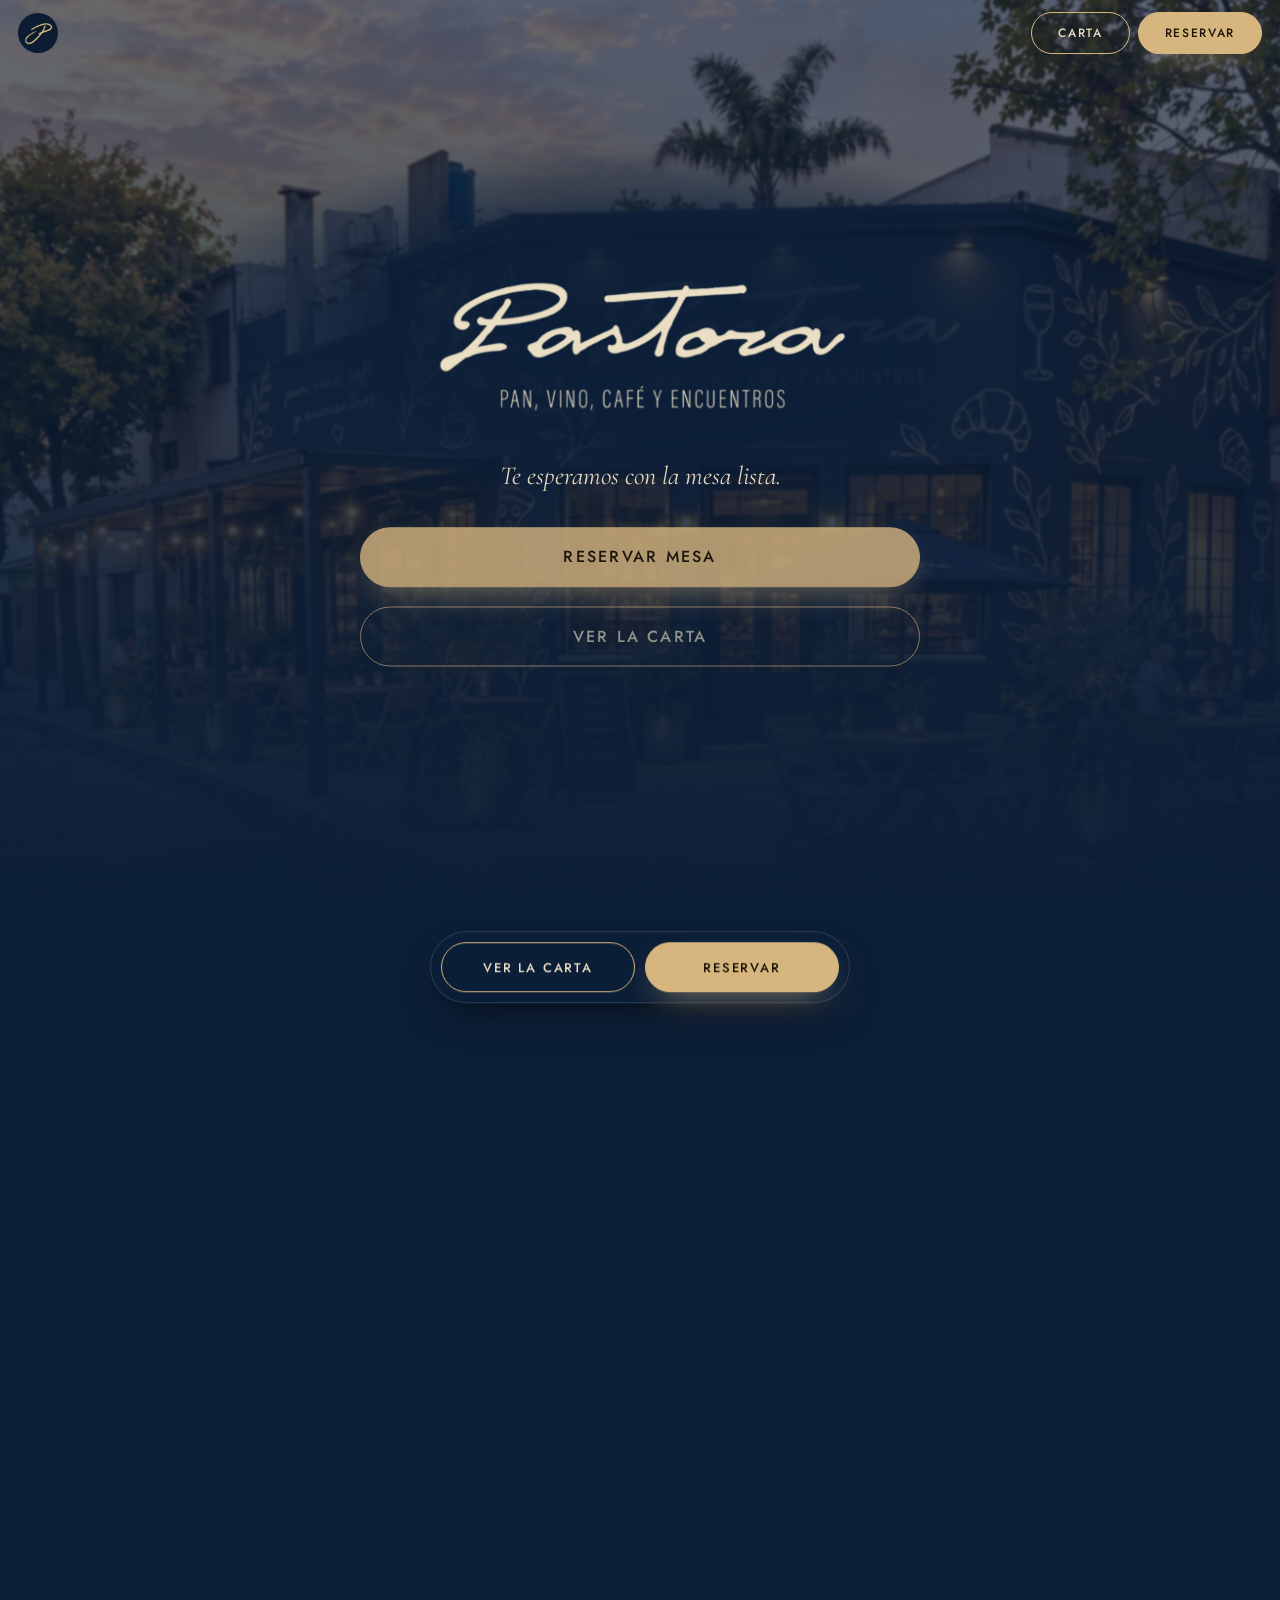
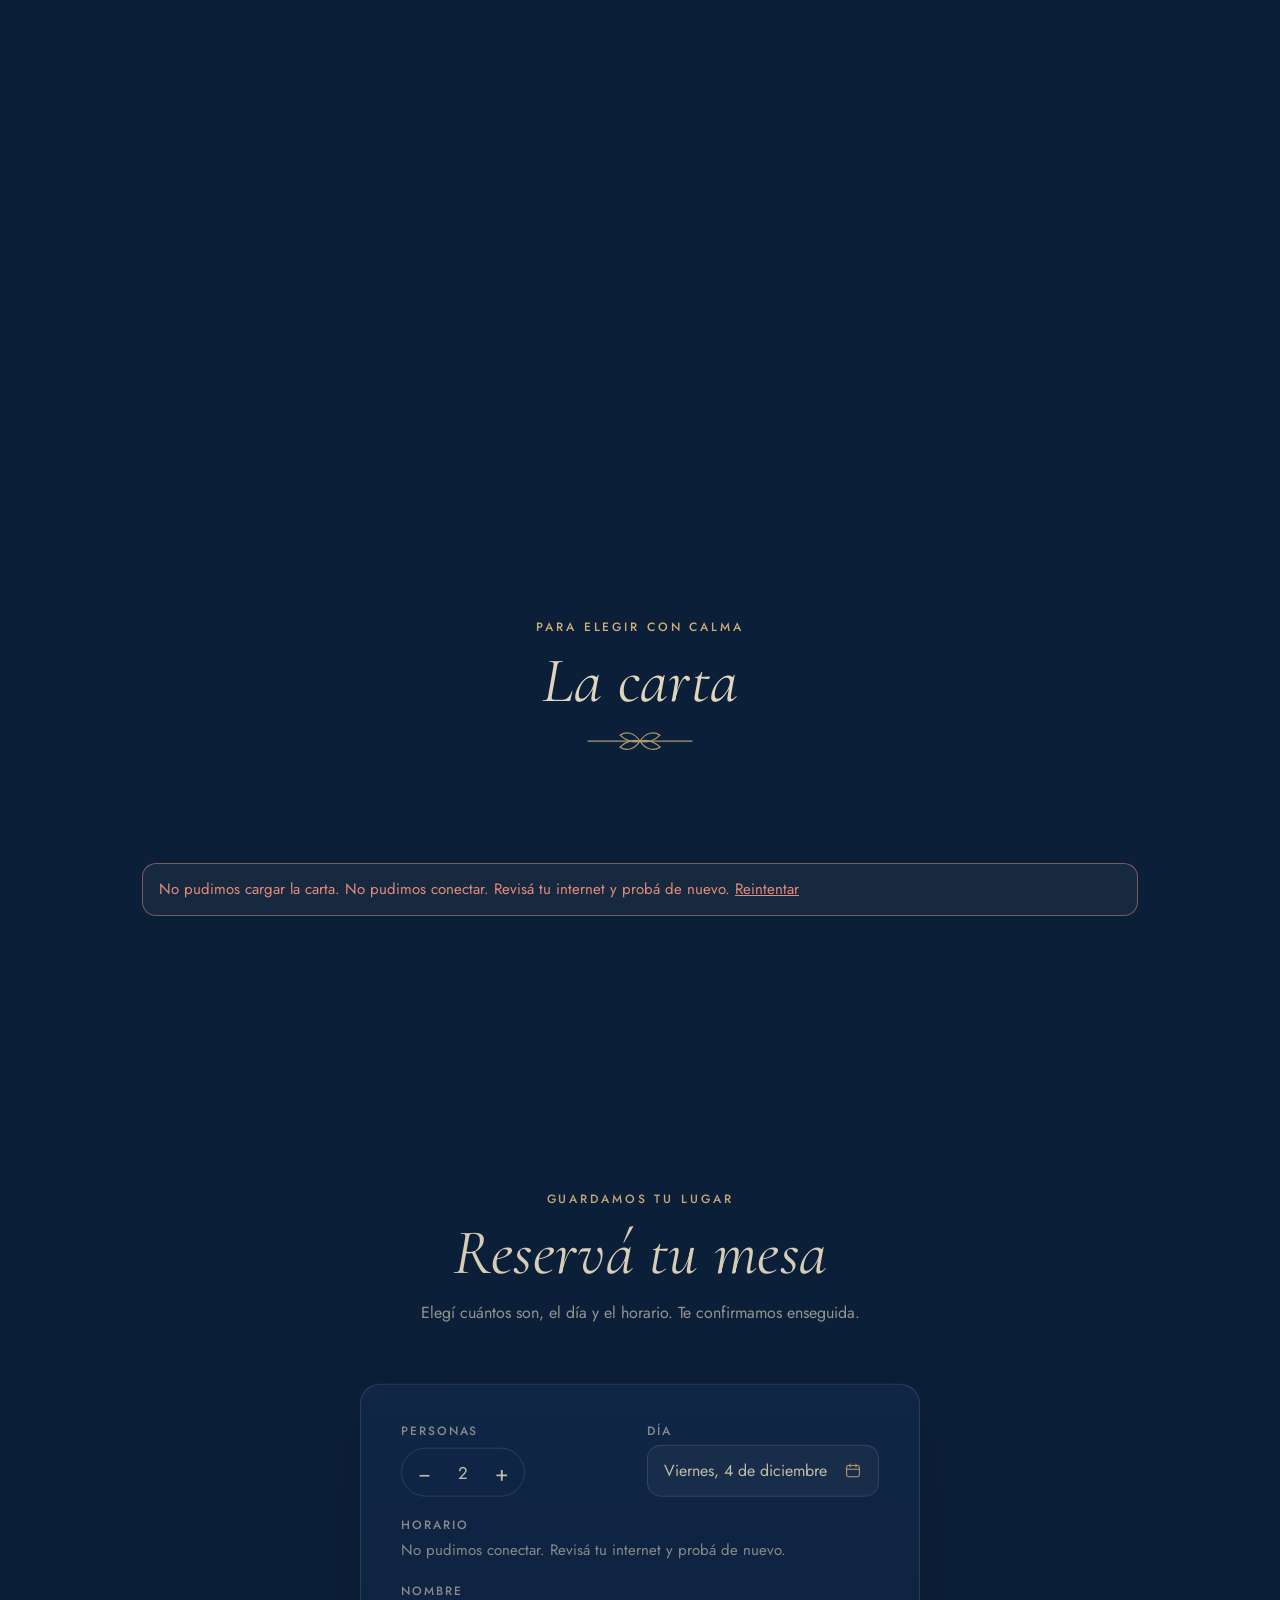
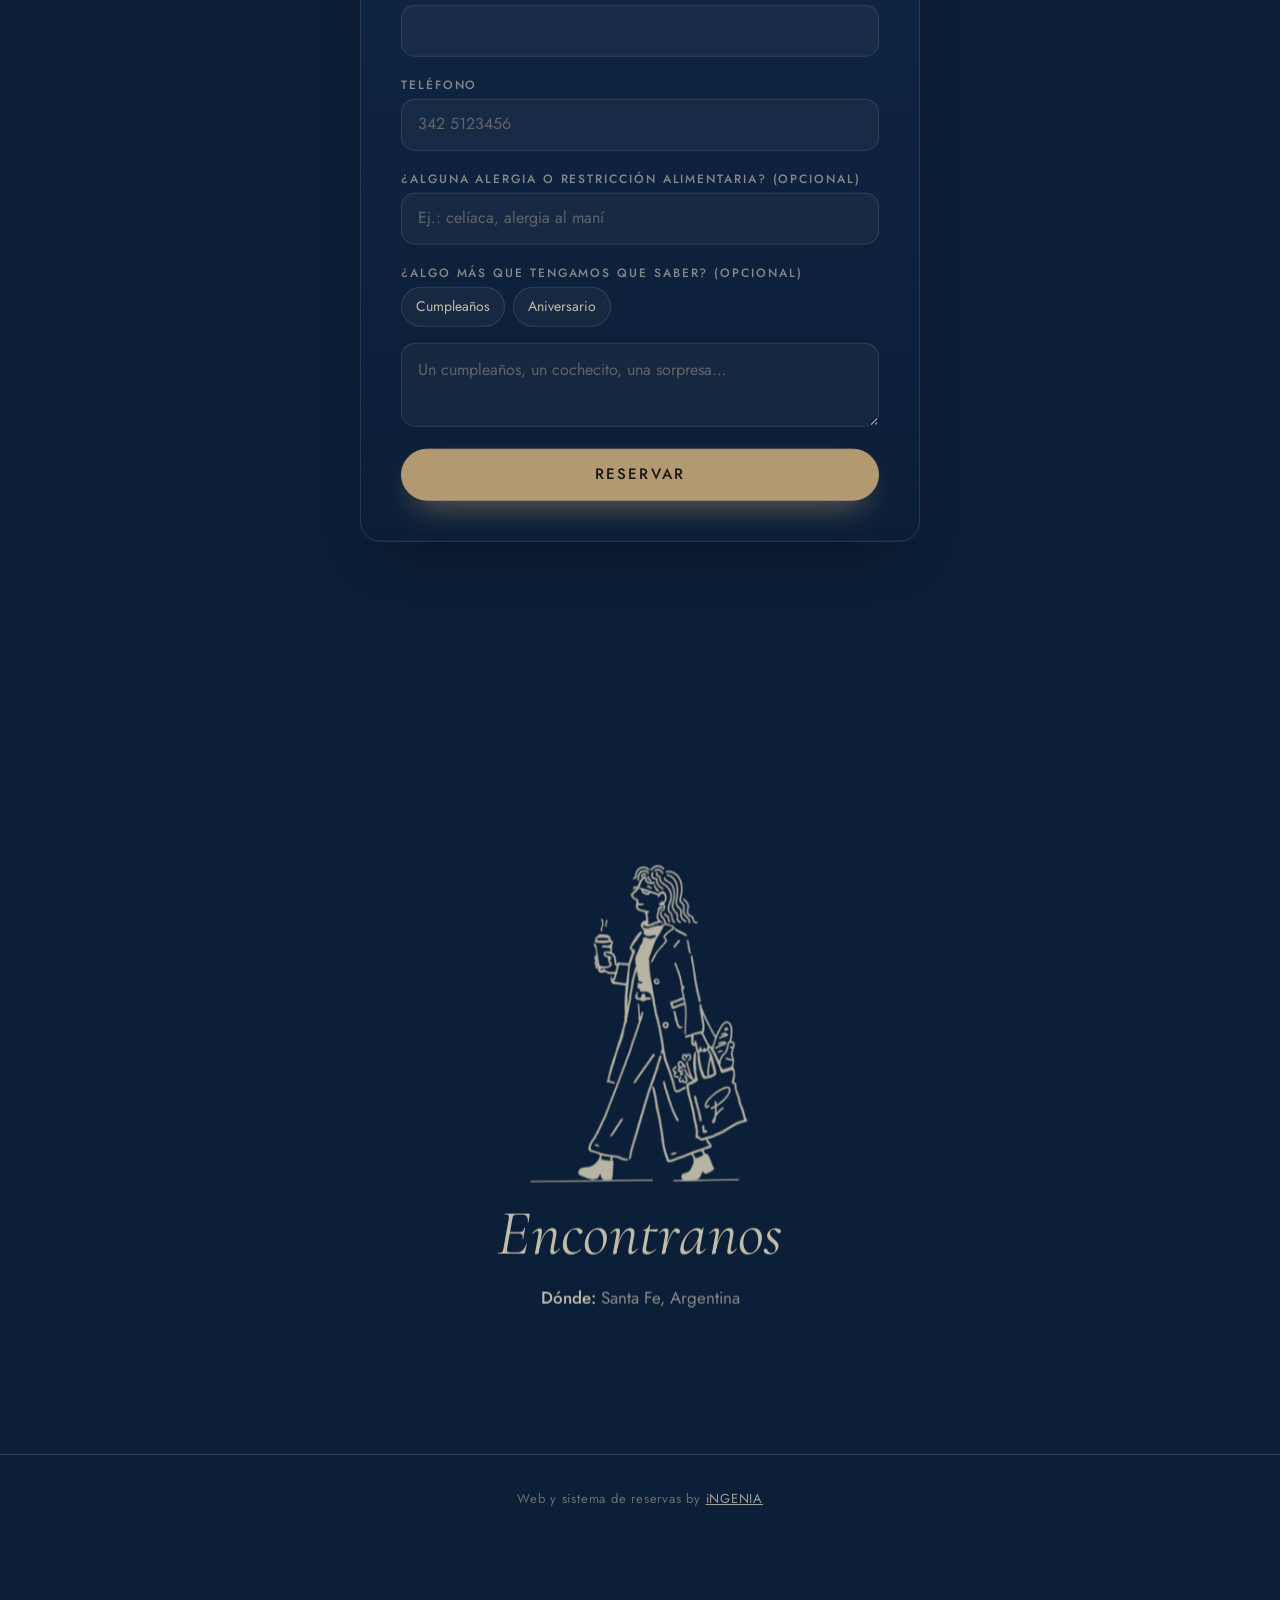
<file: index.html>
<!doctype html>
<html lang="es-AR">
<head>
<meta charset="utf-8">
<meta name="viewport" content="width=device-width,initial-scale=1,viewport-fit=cover">
<title>Pastora · Pan, vino, café y encuentros</title>
<meta name="description" content="Pastora: pan, vino, café y encuentros. Reservá tu mesa y mirá la carta.">
<meta name="theme-color" content="#0C1F38">
<link rel="canonical" href="https://chatbot-lab-info.github.io/pastora-demo/">
<meta property="og:type" content="website">
<meta property="og:locale" content="es_AR">
<meta property="og:site_name" content="Pastora">
<meta property="og:title" content="Pastora · Reservá tu mesa">
<meta property="og:description" content="Pan, vino, café y encuentros. Mirá la carta y reservá tu mesa en un minuto.">
<meta property="og:url" content="https://chatbot-lab-info.github.io/pastora-demo/">
<meta property="og:image" content="https://chatbot-lab-info.github.io/pastora-demo/img/og.jpg">
<meta property="og:image:type" content="image/jpeg">
<meta property="og:image:width" content="1200">
<meta property="og:image:height" content="630">
<meta property="og:image:alt" content="Fachada de Pastora al atardecer, con el logo y el botón Reservar mesa">
<meta name="twitter:card" content="summary_large_image">

<link rel="icon" href="img/monograma.png">
<link rel="stylesheet" href="css/piel.css?v=1793652540">
<link rel="stylesheet" href="css/web.css?v=1793647228">
<script>/* el QR de cada mesa apunta a esta misma dirección con ?mesa=CÓDIGO: se lo manda a la app de mesa */
(function(){var m=location.search.match(/[?&](?:mesa|t)=([A-Za-z0-9]+)/);if(m)location.replace('mesa/?mesa='+m[1]+(/[?&]demo=1/.test(location.search)?'&demo=1':''))})();</script>
<script>/* movimiento: se activa solo si la persona no pidió "reducir animaciones"; si algo falla, el sitio se ve igual (versión estática) */
(function(){var r=matchMedia('(prefers-reduced-motion: reduce)').matches;if(!r&&!/[?&]quieto=1/.test(location.search)){document.documentElement.classList.add('js-motion');setTimeout(function(){if(!window.Mov||!window.Mov.listo)document.documentElement.classList.remove('js-motion')},5000)}})();</script>
</head>
<body>
<svg width="0" height="0" style="position:absolute" aria-hidden="true"><symbol id="ramita" viewBox="0 0 120 26"><g fill="none" stroke="currentColor" stroke-width="1.2" stroke-linecap="round"><path d="M8 13h104"/><path d="M60 13c-6-9-14-10-20-6 6 6 14 8 20 6zM60 13c6-9 14-10 20-6-6 6-14 8-20 6zM60 13c-6 9-14 10-20 6 6-6 14-8 20-6zM60 13c6 9 14 10 20 6-6-6-14-8-20-6z"/></g></symbol></svg>

<header class="barra" id="barra">
  <a href="#inicio" aria-label="Pastora, ir al inicio"><img src="img/monograma.png" alt="" width="40" height="40"></a>
  <nav aria-label="Principal"><a class="btn btn-chico" href="#carta">Carta</a><a class="btn btn-chico btn-oro" href="#reservar">Reservar</a></nav>
</header>

<main id="inicio">
  <section class="escena" id="escena" aria-label="Pastora">
    <div class="escena-pin">
      <div class="capa capa-fachada"><img src="img/fachada.jpg" alt="" width="1920" height="1434" fetchpriority="high"></div>
      <div class="capa capa-salon"><img src="img/salon.jpg" alt="El salón de Pastora: mesas de madera, pared azul con dibujos en líneas doradas y el mostrador con panes" width="1920" height="1434"></div>
      <div class="velo"></div>
      <svg class="arco" viewBox="0 0 100 140" aria-hidden="true"><path pathLength="1" d="M.6 140V50A49.4 49.4 0 0 1 99.4 50V140"/></svg>
      <div class="hero-in">
        <img class="hero-logo" src="img/logo-pastora.png" alt="Pastora — pan, vino, café y encuentros" width="880" height="360">
        <p class="hero-lema">Te esperamos con la mesa lista.</p>
        <div class="hero-cta">
          <a class="btn btn-oro" href="#reservar">Reservar mesa</a>
          <a class="btn" href="#carta">Ver la carta</a>
        </div>
      </div>
      <div class="intro-in" id="bienvenida">
        <svg class="iconos" viewBox="0 0 232 48" aria-hidden="true">
          <g pathLength="1">
            <path pathLength="1" d="M10 20h24v8a10 10 0 0 1-10 10h-4a10 10 0 0 1-10-10zM34 22h3a4 4 0 0 1 0 8h-3M16 8c0 3 3 3 3 6M24 8c0 3 3 3 3 6"/>
            <path pathLength="1" d="M78 4h6v10c0 3 6 5 6 10v20H72V24c0-5 6-7 6-10zM72 30h18"/>
            <path pathLength="1" d="M124 30c0-9 8-16 18-16s18 7 18 16c0 3-2 5-5 5h-26c-3 0-5-2-5-5zM135 20l3 6M143 18l3 7M151 21l2 6"/>
            <path pathLength="1" d="M190 42c10-10 20-20 32-32M202 32c-6 0-9-3-9-7 5 0 8 2 9 7zM210 24c-6 0-9-3-9-7 5 0 8 2 9 7zM218 16c-5 0-8-3-8-6 5 0 7 2 8 6z"/>
          </g>
        </svg>
        <p id="textoInicio"></p>
        <span class="cap">Pan · Vino · Café · Encuentros</span>
      </div>
      <a class="hero-abajo" href="#carta" aria-label="Seguir bajando">Descubrí<i></i></a>
    </div>
    <figure class="salon-estatico"><img src="img/salon.jpg" alt="" loading="lazy" width="1920" height="1434"></figure>
  </section>

  <section class="seccion" id="carta" aria-labelledby="tCarta">
    <div class="encab reveal"><span class="cap">Para elegir con calma</span><h2 class="titulo" id="tCarta">La carta</h2><svg class="ramita" aria-hidden="true"><use href="#ramita"/></svg></div>
    <div class="carta-tabs" id="cartaTabs" role="tablist" aria-label="Categorías"></div>
    <div id="cartaLista" aria-live="polite"><div class="esq" style="height:70px;margin-bottom:14px"></div><div class="esq" style="height:70px;margin-bottom:14px"></div><div class="esq" style="height:70px"></div></div>
    <p class="carta-nota" id="cartaNota"></p>
  </section>

  <section class="seccion" id="reservar" aria-labelledby="tRes">
    <div class="encab reveal"><span class="cap">Guardamos tu lugar</span><h2 class="titulo" id="tRes">Reservá tu mesa</h2><p>Elegí cuántos son, el día y el horario. Te confirmamos enseguida.</p></div>
    <form class="tarjeta reserva reveal" id="formRes" novalidate>
      <div class="fila2">
        <div class="campo"><span id="lPers">Personas</span><div class="paso" role="group" aria-labelledby="lPers"><button type="button" id="menos" aria-label="Menos personas">−</button><b id="pers" aria-live="polite">2</b><button type="button" id="mas" aria-label="Más personas">+</button></div></div>
        <div class="campo" id="campoFecha"><span id="lFecha">Día</span><input type="date" id="fecha" required></div>
      </div>
      <div class="campo" id="campoZona" hidden><span id="lZona">Dónde</span><select id="zona" aria-labelledby="lZona"></select></div>
      <div class="campo"><span id="lHora">Horario</span><div class="horas" id="horas" role="group" aria-labelledby="lHora" aria-live="polite"></div><p class="error" id="eHora" hidden></p></div>
      <label class="campo"><span>Nombre</span><input id="nombre" autocomplete="name" maxlength="120" required><p class="error" hidden></p></label>
      <label class="campo"><span>Teléfono</span><input id="tel" type="tel" inputmode="tel" autocomplete="tel" placeholder="342 5123456" maxlength="24" required><p class="error" hidden></p></label>
      <label class="campo"><span>¿Alguna alergia o restricción alimentaria? (opcional)</span><input id="alergia" type="text" maxlength="150" autocomplete="off" placeholder="Ej.: celíaca, alergia al maní"></label>
      <div class="campo"><span>¿Algo más que tengamos que saber? (opcional)</span>
        <div class="chips-nota" role="group" aria-label="Avisos frecuentes">
          <button type="button" data-nota="Cumpleaños. ">Cumpleaños</button>
          <button type="button" data-nota="Aniversario. ">Aniversario</button>
        </div>
        <textarea id="nota" maxlength="200" aria-label="Algo que tengamos que saber" placeholder="Un cumpleaños, un cochecito, una sorpresa…"></textarea></div>
      <p class="aviso mal" id="eForm" role="alert" hidden></p>
      <button class="btn btn-oro" type="submit" id="enviar">Reservar</button>
    </form>
    <div class="tarjeta reserva" id="okRes" hidden></div>
  </section>

  <section class="seccion encontranos reveal" aria-labelledby="tEnc">
    <img class="ilu" src="img/ilustracion.png" alt="" loading="lazy" width="280" height="380">
    <h2 class="titulo" id="tEnc">Encontranos</h2>
    <div class="datos" id="datos"></div>
    <div style="display:flex;gap:12px;flex-wrap:wrap;justify-content:center" id="contactos"></div>
  </section>
</main>

<footer class="pie"><span id="pieDemo"></span>Web y sistema de reservas by <a href="https://wa.me/5493425969853" rel="noopener">iNGENIA</a></footer>

<div class="fija" id="fija" role="navigation" aria-label="Accesos rápidos"><a class="btn" href="#carta">Ver la carta</a><a class="btn btn-oro" href="#reservar">Reservar</a></div>
<div class="cursor" id="cursor" aria-hidden="true"></div>
<div class="toast" id="toast" role="status" aria-live="polite"></div>

<script src="js/vendor/gsap.min.js?v=2611021743"></script>
<script src="js/vendor/ScrollTrigger.min.js?v=2611021743"></script>
<script src="js/vendor/lenis.min.js?v=2611021743"></script>
<script src="js/config.js?v=2611021743"></script>
<script src="js/demo.js?v=2611021743"></script>
<script src="js/panel.js?v=2611021743"></script>
<script src="js/web.js?v=1793652540"></script>
<script src="js/controles.js?v=2611021743"></script>
<script src="js/motion.js?v=2611021743"></script>
</body>
</html>
</file>
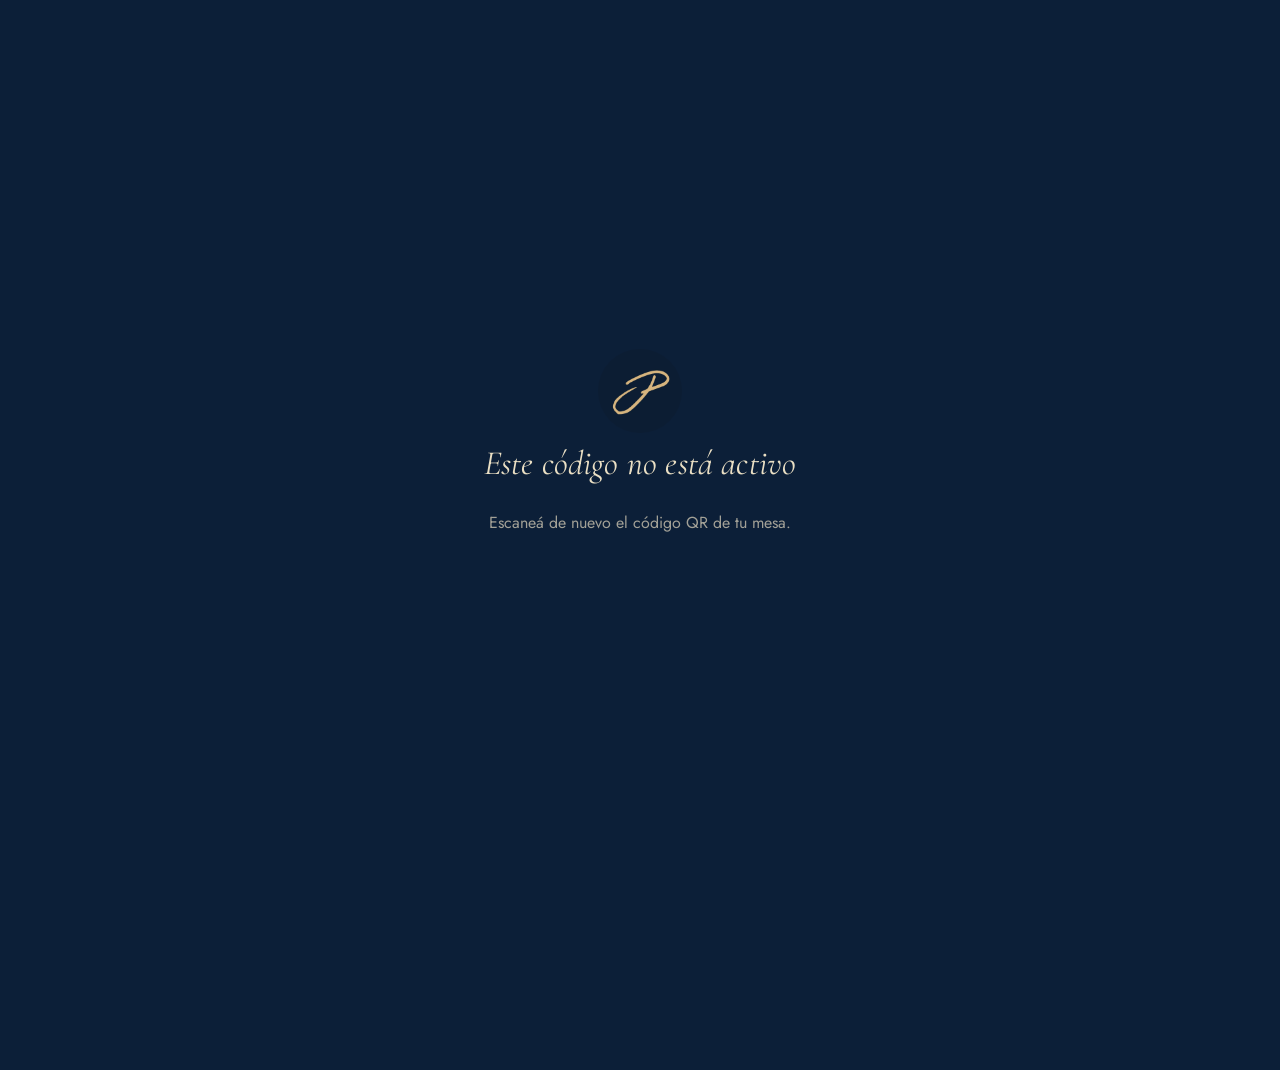
<file: mesa/index.html>
<!doctype html>
<html lang="es-AR">
<head>
<meta charset="utf-8">
<meta name="viewport" content="width=device-width,initial-scale=1,viewport-fit=cover">
<title>Tu mesa · Pastora</title>
<meta name="theme-color" content="#0C1F38">
<meta name="robots" content="noindex">
<link rel="icon" href="../img/monograma.png">
<link rel="stylesheet" href="../css/piel.css?v=1793647228">
<link rel="stylesheet" href="../css/mesa.css?v=1793647228">
</head>
<body>
<div id="app" class="app" aria-live="polite">
  <div class="cargando"><img src="../img/monograma.png" alt="" width="84" height="84"><span class="cap">Preparando tu mesa…</span></div>
</div>
<div class="toast" id="toast" role="status" aria-live="polite"></div>
<script src="../js/vendor/gsap.min.js?v=2611021743"></script>
<script src="../js/config.js?v=2611021743"></script>
<script src="../js/demo.js?v=2611021743"></script>
<script src="../js/panel.js?v=2611021743"></script>
<script src="../js/mesa.js?v=2611021743"></script>
</body>
</html>
</file>
<file: css/piel.css>
/* PIEL de Pastora — colores, tipografía y componentes compartidos por la web y la app de mesa. Es lo que se rehace para cada cliente. */
@font-face{font-family:'Cormorant Garamond';font-weight:400;font-style:normal;font-display:swap;src:url(../fonts/cormorant-garamond-latin-400-normal.woff2) format('woff2')}
@font-face{font-family:'Cormorant Garamond';font-weight:500;font-style:normal;font-display:swap;src:url(../fonts/cormorant-garamond-latin-500-normal.woff2) format('woff2')}
@font-face{font-family:'Cormorant Garamond';font-weight:600;font-style:normal;font-display:swap;src:url(../fonts/cormorant-garamond-latin-600-normal.woff2) format('woff2')}
@font-face{font-family:'Cormorant Garamond';font-weight:400;font-style:italic;font-display:swap;src:url(../fonts/cormorant-garamond-latin-400-italic.woff2) format('woff2')}
@font-face{font-family:'Cormorant Garamond';font-weight:500;font-style:italic;font-display:swap;src:url(../fonts/cormorant-garamond-latin-500-italic.woff2) format('woff2')}
@font-face{font-family:'Jost';font-weight:300;font-style:normal;font-display:swap;src:url(../fonts/jost-latin-300-normal.woff2) format('woff2')}
@font-face{font-family:'Jost';font-weight:400;font-style:normal;font-display:swap;src:url(../fonts/jost-latin-400-normal.woff2) format('woff2')}
@font-face{font-family:'Jost';font-weight:500;font-style:normal;font-display:swap;src:url(../fonts/jost-latin-500-normal.woff2) format('woff2')}
:root{
  --fondo:#0C1F38;--fondo-2:#12294A;--fondo-3:#183257;
  --crema:#EADFC4;--suave:rgba(234,223,196,.68);--tenue:rgba(234,223,196,.42);--linea:rgba(234,223,196,.16);
  --oro:#D7B57F;--oro-fuerte:#E6C792;--oro-oscuro:#8F6E3A;
  --ok:#8FC9A1;--aviso:#E6B873;--error:#E58B7B;
  --serif:'Cormorant Garamond',Georgia,'Times New Roman',serif;--sans:'Jost',system-ui,-apple-system,'Segoe UI',sans-serif;
  --radio:20px;--sombra:0 24px 60px -28px rgba(0,0,0,.7);--ease:cubic-bezier(.22,.8,.24,1)
}
[hidden]{display:none!important}
*{box-sizing:border-box;-webkit-tap-highlight-color:transparent}
html{scroll-behavior:smooth;-webkit-text-size-adjust:100%}
body{font-feature-settings:"lnum" 1;font-variant-numeric:lining-nums;margin:0;background:var(--fondo);color:var(--crema);font:400 16px/1.55 var(--sans);-webkit-font-smoothing:antialiased;overflow-x:hidden}
img{max-width:100%;display:block}
a{color:inherit}
h1,h2,h3,b{font-feature-settings:"lnum" 1;font-variant-numeric:lining-nums}
h1,h2,h3{font-family:var(--serif);font-weight:500;margin:0;line-height:1.05;letter-spacing:.005em}
button,input,select,textarea{font:inherit;color:inherit}
:focus-visible{outline:2px solid var(--oro);outline-offset:3px;border-radius:8px}
.sr{position:absolute;width:1px;height:1px;overflow:hidden;clip:rect(0 0 0 0);white-space:nowrap}
.cap{font:500 12px/1 var(--sans);letter-spacing:.24em;text-transform:uppercase;color:var(--oro)}
.titulo{font-size:clamp(40px,9vw,64px);font-style:italic;font-weight:400}
.btn{display:inline-flex;align-items:center;justify-content:center;gap:10px;min-height:52px;padding:0 28px;border-radius:999px;border:1px solid var(--oro);background:transparent;color:var(--crema);font:500 15px/1 var(--sans);letter-spacing:.14em;text-transform:uppercase;text-decoration:none;cursor:pointer;transition:transform .35s var(--ease),background-color .3s,color .3s,box-shadow .35s,opacity .3s}
.btn:hover{transform:translateY(-2px)}
.btn:active{transform:translateY(0) scale(.98)}
.btn-oro{background:var(--oro);color:#1B1305;box-shadow:0 14px 34px -14px rgba(215,181,127,.75)}
.btn-oro:hover{background:var(--oro-fuerte)}
.btn-chico{min-height:44px;padding:0 20px;font-size:13px}
.btn[disabled]{opacity:.45;cursor:not-allowed;transform:none;box-shadow:none}
.chip{display:inline-flex;align-items:center;gap:6px;min-height:44px;padding:0 18px;border-radius:999px;border:1px solid var(--linea);background:transparent;color:var(--suave);font:400 15px/1 var(--sans);cursor:pointer;white-space:nowrap;transition:background-color .25s,color .25s,border-color .25s}
.chip{text-decoration:none}
.chip:hover{border-color:var(--oro);color:var(--crema)}
.chip[aria-pressed=true],.chip.on{background:var(--oro);border-color:var(--oro);color:#1B1305;font-weight:500}
.chip[disabled]{opacity:.35;cursor:not-allowed}
.campo{display:grid;gap:8px}
.campo>span{font:500 12px/1 var(--sans);letter-spacing:.16em;text-transform:uppercase;color:var(--suave)}
.campo input,.campo select,.campo textarea{width:100%;min-height:52px;padding:0 16px;background:rgba(234,223,196,.05);border:1px solid var(--linea);border-radius:14px;color:var(--crema);font-size:16px;transition:border-color .25s,background-color .25s;color-scheme:dark}
.campo textarea{min-height:84px;padding:14px 16px;resize:vertical}
.campo input:focus,.campo select:focus,.campo textarea:focus{outline:0;border-color:var(--oro);background:rgba(234,223,196,.08)}
.campo.mal input,.campo.mal select{border-color:var(--error)}
.campo .error{color:var(--error);font-size:14px;margin:0}
.paso{justify-self:start;display:inline-flex;align-items:center;border:1px solid var(--linea);border-radius:999px}
.paso button{width:44px;height:44px;border:0;background:transparent;color:var(--crema);font-size:22px;cursor:pointer;border-radius:50%}
.paso button:hover{color:var(--oro)}
.paso b{min-width:34px;text-align:center;font-weight:500;font-size:17px}
.tarjeta{background:linear-gradient(180deg,var(--fondo-2),var(--fondo));border:1px solid var(--linea);border-radius:var(--radio);box-shadow:var(--sombra)}
.ramita{display:block;width:120px;height:26px;margin:0 auto;color:var(--oro);opacity:.85}
.aviso{padding:14px 16px;border-radius:14px;border:1px solid var(--linea);background:rgba(234,223,196,.05);color:var(--suave);font-size:15px}
.aviso.ok{border-color:rgba(143,201,161,.5);color:var(--ok)}.aviso.mal{border-color:rgba(229,139,123,.5);color:var(--error)}
.toast{position:fixed;left:50%;bottom:92px;transform:translate(-50%,16px);z-index:80;max-width:min(92vw,420px);padding:14px 20px;border-radius:999px;background:var(--crema);color:#10213A;font-weight:500;font-size:15px;box-shadow:0 20px 40px -16px rgba(0,0,0,.7);opacity:0;pointer-events:none;transition:opacity .35s,transform .45s var(--ease)}
.toast.ver{opacity:1;transform:translate(-50%,0)}
.esq{background:linear-gradient(100deg,rgba(234,223,196,.05) 20%,rgba(234,223,196,.12) 40%,rgba(234,223,196,.05) 60%);background-size:200% 100%;animation:esq 1.4s linear infinite;border-radius:12px}
@keyframes esq{to{background-position:-200% 0}}
@keyframes sube{from{opacity:0;transform:translateY(22px)}to{opacity:1;transform:none}}
.entra{animation:sube .8s var(--ease) both}
@media (prefers-reduced-motion:reduce){*,*::before,*::after{animation-duration:.01ms!important;transition-duration:.01ms!important;scroll-behavior:auto!important}}

/* Cormorant dibuja los números «caídos»: los números van en la tipografía de texto para que se lean parejos */
.num,.paso b{font-family:var(--sans);font-style:normal;font-weight:400}
.m-cab h1 .num{font-size:.78em;margin-left:2px}
/* ---- Controles propios (lista desplegable y calendario) ---- */
.nativo{position:absolute!important;opacity:0!important;pointer-events:none!important;width:1px!important;height:1px!important;min-height:0!important;padding:0!important;border:0!important;overflow:hidden;clip:rect(0 0 0 0)}
.ctl-wrap{position:relative}
.ctl-b{width:100%;min-height:52px;padding:0 16px;display:flex;align-items:center;justify-content:space-between;gap:12px;text-align:left;background:rgba(234,223,196,.05);border:1px solid var(--linea);border-radius:14px;color:var(--crema);font-size:16px;cursor:pointer;transition:border-color .25s,background-color .25s}
.ctl-b:hover{border-color:rgba(215,181,127,.5)}
.ctl-b:focus-visible,.ctl-wrap.abierto .ctl-b{outline:0;border-color:var(--oro);background:rgba(234,223,196,.08)}
.ctl-b svg{color:var(--oro);flex:none;transition:transform .35s var(--ease)}
.ctl-wrap.abierto .ctl-b>svg:first-of-type{transform:rotate(180deg)}
.ctl-b span{white-space:nowrap;overflow:hidden;text-overflow:ellipsis}
.campo.mal .ctl-b{border-color:var(--error)}
.ctl-l,.ctl-cal{position:absolute;left:0;right:0;top:calc(100% + 8px);z-index:40;margin:0;padding:6px;list-style:none;background:var(--fondo-2);border:1px solid rgba(215,181,127,.38);border-radius:16px;box-shadow:0 26px 60px -20px rgba(0,0,0,.85);opacity:0;transform:translateY(-8px) scale(.985);transform-origin:top;transition:opacity .22s,transform .3s var(--ease)}
.ctl-wrap.abierto .ctl-l,.ctl-wrap.abierto .ctl-cal{opacity:1;transform:none}
.ctl-l[hidden],.ctl-cal[hidden]{display:none}
.ctl-o{display:flex;align-items:center;min-height:46px;padding:0 14px;border-radius:11px;color:var(--suave);font-size:16px;cursor:pointer;transition:background-color .2s,color .2s}
.ctl-o.foco{background:rgba(215,181,127,.12);color:var(--crema)}
.ctl-o.on{color:var(--oro)}
.ctl-o.on::after{content:"";margin-left:auto;width:7px;height:7px;border-radius:50%;background:var(--oro)}
.ctl-cal{padding:14px 14px 12px;min-width:min(320px,100%);left:auto}
@media(max-width:560px){.ctl-cal{left:0;right:0}}
.cal-cab{display:flex;align-items:center;justify-content:space-between;margin-bottom:10px}
.cal-mes{font:italic 500 24px/1 var(--serif);text-transform:capitalize;color:var(--crema)}
.cal-mes span{font:400 15px/1 var(--sans);font-style:normal;color:var(--suave);margin-left:4px}
.cal-nav{width:40px;height:40px;border-radius:50%;border:1px solid var(--linea);background:transparent;color:var(--oro);display:grid;place-items:center;cursor:pointer;transition:border-color .25s,background-color .25s}
.cal-nav:hover:not(:disabled){border-color:var(--oro);background:rgba(215,181,127,.1)}
.cal-nav:disabled{opacity:.3;cursor:default}
.cal-sem,.cal-dias{display:grid;grid-template-columns:repeat(7,minmax(0,1fr));gap:2px;text-align:center}
.cal-sem span{font:500 11px/1 var(--sans);letter-spacing:.14em;color:var(--tenue);padding:8px 0}
.cal-d{aspect-ratio:1;min-height:0;width:100%;padding:0;border-radius:50%;border:1px solid transparent;background:transparent;color:var(--crema);font:400 15px/1 var(--sans);cursor:pointer;transition:background-color .2s,border-color .2s,color .2s}
.cal-d:hover:not(:disabled){background:rgba(215,181,127,.14)}
.cal-d:focus-visible{outline:0;border-color:var(--oro)}
.cal-d.hoy{border-color:var(--linea)}
.cal-d.on{background:var(--oro);color:#1B1305;font-weight:500}
.cal-d:disabled{color:var(--tenue);opacity:.38;cursor:default}
.cal-dias.sig{animation:calsig .35s var(--ease)}.cal-dias.ant{animation:calant .35s var(--ease)}
@keyframes calsig{from{opacity:0;transform:translateX(14px)}}@keyframes calant{from{opacity:0;transform:translateX(-14px)}}
@media(prefers-reduced-motion:reduce){.ctl-l,.ctl-cal,.cal-dias{transition:none;animation:none}}
body.ctl-abierto .fija.ver{transform:translateY(160%)}

/* Sin zoom al tocar un campo (iOS hace zoom si el texto del campo es menor a 16px) */
html{-webkit-text-size-adjust:100%;text-size-adjust:100%}
input,select,textarea,.campo input,.campo select,.campo textarea,.lin .nota input{font-size:16px !important}

/* atajos para la nota de la reserva */
.chips-nota{display:flex;flex-wrap:wrap;gap:8px;margin:0 0 8px}
.chips-nota button{min-height:40px;padding:0 14px;border-radius:99px;border:1px solid var(--linea);background:rgba(234,223,196,.05);color:var(--crema);font:inherit;font-size:14px;cursor:pointer;transition:border-color .2s,background .2s}
.chips-nota button:hover,.chips-nota button:focus-visible{border-color:var(--oro);outline:0}
.chips-nota button:active{transform:scale(.96)}
</file>
<file: css/web.css>
/* Web pública de Pastora (diseñada de cero para este local). Constante de iNGENIA: Reservar y Carta, primeros y destacados. */
/* ---- Portada: escena. Sin movimiento (o sin JS) se ve como una portada común + intro + foto del salón ---- */
.escena{position:relative}
.escena-pin{position:relative}
.capa{position:absolute;inset:0;overflow:hidden}
.capa img{width:100%;height:100%;object-fit:cover;display:block}
.capa-fachada img{object-position:58% 66%;filter:blur(1px);transform:scale(1.05);transform-origin:56% 62%}
.capa-salon{display:none}
.velo{position:absolute;inset:0;pointer-events:none;background:linear-gradient(180deg,rgba(12,31,56,.62) 0%,rgba(12,31,56,.74) 42%,rgba(12,31,56,.94) 80%,var(--fondo) 100%)}
.arco{display:none}
.hero-in{position:relative;min-height:100svh;display:grid;gap:30px;justify-items:center;align-content:center;width:100%;max-width:560px;margin:0 auto;padding:96px 22px 88px;text-align:center}
.hero-in{isolation:isolate}
.hero-in::before{content:"";position:absolute;z-index:-1;left:50%;top:37%;width:min(135vw,1000px);height:min(70vw,380px);translate:-50% -50%;background:radial-gradient(closest-side,rgba(12,31,56,.94) 0%,rgba(12,31,56,.82) 55%,rgba(12,31,56,0) 100%);pointer-events:none}
.hero-logo{width:min(82vw,430px);height:auto;animation:sube 1.1s var(--ease) both}
.hero-lema{margin:0;font:italic 400 clamp(19px,4.8vw,26px)/1.3 var(--serif);color:var(--crema);animation:sube 1.1s .12s var(--ease) both}
.hero-cta{display:grid;gap:14px;width:100%;max-width:380px;animation:sube 1.1s .26s var(--ease) both}
.hero-cta .btn{min-height:60px;font-size:16px}
.hero-abajo{position:absolute;left:50%;top:calc(100svh - 76px);translate:-50% 0;color:var(--suave);font:400 12px/1 var(--sans);letter-spacing:.3em;text-transform:uppercase;text-decoration:none;display:grid;gap:10px;justify-items:center}
.hero-abajo i{width:1px;height:34px;background:linear-gradient(var(--oro),transparent);animation:cae 2.2s ease-in-out infinite}
@keyframes cae{0%{transform:scaleY(0);transform-origin:top}50%{transform:scaleY(1);transform-origin:top}51%{transform-origin:bottom}100%{transform:scaleY(0);transform-origin:bottom}}
.intro-in{position:relative;text-align:center;display:grid;gap:26px;justify-items:center;padding:clamp(40px,8vw,90px) 22px clamp(20px,4vw,50px)}
.intro-in p{margin:0;font:italic 400 clamp(24px,5.6vw,38px)/1.28 var(--serif);max-width:24ch;color:var(--crema)}
.iconos{width:min(64vw,232px);height:auto;color:var(--oro);fill:none;stroke:currentColor;stroke-width:1.1;stroke-linecap:round;stroke-linejoin:round;overflow:visible}
.salon-estatico{margin:0;height:min(86vw,560px);position:relative;overflow:hidden}
.salon-estatico img{width:100%;height:100%;object-fit:cover;object-position:center 52%}
.salon-estatico::before,.salon-estatico::after{content:"";position:absolute;left:0;right:0;height:90px;z-index:1;pointer-events:none}
.salon-estatico::before{top:0;background:linear-gradient(var(--fondo),transparent)}.salon-estatico::after{bottom:0;background:linear-gradient(transparent,var(--fondo))}
/* sin movimiento: la fachada cubre portada + intro */
html:not(.js-motion) .capa-fachada{bottom:auto;height:calc(100svh + 280px)}
html:not(.js-motion) .velo{bottom:auto;height:calc(100svh + 280px)}
html:not(.js-motion) .hero-in,html:not(.js-motion) .intro-in{z-index:1}
html:not(.js-motion) .hero-in{overflow:hidden}
/* ---- Con movimiento: la escena queda fija y se recorre al scrollear (GSAP + ScrollTrigger), todo el suavizado va por Lenis ---- */
.js-motion .escena-pin{height:100svh;overflow:hidden}
.js-motion .capa-salon{display:block;visibility:hidden;clip-path:inset(0 round 0)}
.js-motion .capa-salon img{object-position:center 58%}
.js-motion .salon-estatico{display:none}
.js-motion .hero-in{position:absolute;inset:0;max-width:none;margin:0;padding:96px 22px 88px;min-height:0;justify-self:stretch}
.js-motion .hero-in>*{max-width:560px}
.js-motion .hero-logo,.js-motion .hero-lema,.js-motion .hero-cta,.js-motion .hero-cta .btn{animation:none}
.js-motion .hero-logo,.js-motion .hero-lema,.js-motion .hero-cta .btn,.js-motion .hero-abajo{opacity:0}
.js-motion .hero-abajo{top:auto;bottom:26px}
.js-motion .arco{display:block;position:absolute;left:50%;top:50%;height:var(--ah);width:calc(var(--ah)*100/140);translate:-50% -50%;fill:none;stroke:var(--oro);stroke-width:.42;overflow:visible;pointer-events:none;visibility:hidden}
.js-motion{--ah:min(62svh,calc(84vw*1.4))}
.js-motion .intro-in{position:absolute;inset:0;align-content:center;padding:96px 22px;visibility:hidden;opacity:0}
.js-motion .iconos path{stroke-dasharray:1;stroke-dashoffset:1}
.barra{position:fixed;top:0;left:0;right:0;z-index:50;display:flex;align-items:center;justify-content:space-between;padding:12px 18px;transition:background-color .4s,backdrop-filter .4s,transform .45s var(--ease)}
.barra.fondo{background:rgba(12,31,56,.82);backdrop-filter:blur(14px);-webkit-backdrop-filter:blur(14px);border-bottom:1px solid var(--linea)}
.barra img{width:40px;height:40px;border-radius:50%}
.barra nav{display:flex;gap:8px}
.barra nav .btn{min-height:42px;padding:0 18px;font-size:12px}
.seccion{scroll-margin-top:56px;padding:clamp(72px,12vw,130px) 22px;max-width:1040px;margin:0 auto}
.encab{text-align:center;display:grid;gap:14px;justify-items:center;margin-bottom:clamp(30px,6vw,56px)}
.encab p{margin:0;color:var(--suave);max-width:46ch}
.carta-tabs{position:sticky;top:64px;z-index:20;display:flex;gap:10px;overflow-x:auto;padding:12px 22px;margin:0 -22px 30px;background:linear-gradient(var(--fondo) 70%,transparent);scrollbar-width:none}
.carta-tabs::-webkit-scrollbar{display:none}
.cat{margin:0 0 54px;scroll-margin-top:130px}
.cat h3{font-size:clamp(32px,7vw,44px);font-style:italic;font-weight:400;margin-bottom:22px;display:flex;align-items:center;gap:18px}
.cat h3::after{content:"";flex:1;height:1px;background:var(--linea)}
.plato{display:grid;grid-template-columns:1fr auto;gap:2px 18px;padding:16px 0;border-bottom:1px dashed var(--linea)}
.plato b{font:500 20px/1.2 var(--serif);font-size:23px}
.plato .precio{font:500 18px/1.2 var(--sans);color:var(--oro);white-space:nowrap;align-self:start;padding-top:4px}
.plato p{grid-column:1;margin:0;color:var(--suave);font-size:15px}
.carta-nota{text-align:center;color:var(--tenue);font-size:14px;margin-top:10px}
.reserva{display:grid;grid-template-columns:minmax(0,1fr);gap:22px;padding:clamp(24px,5vw,40px);max-width:560px;margin:0 auto}
.fila2{display:grid;grid-template-columns:minmax(0,1fr) minmax(0,1fr);gap:14px}
.reserva>*,.fila2>*,.campo{min-width:0}
@media(max-width:520px){.fila2{grid-template-columns:minmax(0,1fr)}}
.horas{display:flex;flex-wrap:wrap;gap:10px}
.horas-vacio{margin:0;color:var(--suave);font-size:15px}
.ok-reserva{display:grid;gap:18px;justify-items:center;text-align:center;padding:12px 0}
.ok-reserva .tilde{width:64px;height:64px;border-radius:50%;border:1px solid var(--oro);display:grid;place-items:center;color:var(--oro)}
.ok-reserva h3{font-size:36px;font-style:italic;font-weight:400}
.ok-reserva dl{display:grid;grid-template-columns:auto auto;gap:6px 18px;margin:6px 0;text-align:left}
.ok-reserva dt{color:var(--suave)}.ok-reserva dd{margin:0;font-weight:500}
.encontranos{display:grid;gap:18px;justify-items:center;text-align:center}
.encontranos .ilu{width:min(60vw,260px);opacity:.95}
.datos{display:grid;gap:8px;color:var(--suave);font-size:17px}
.datos b{color:var(--crema);font-weight:500}
.pie{padding:34px 22px 120px;text-align:center;color:var(--tenue);font-size:13px;letter-spacing:.06em;border-top:1px solid var(--linea)}
.pie a{color:var(--suave)}
.fija{position:fixed;left:12px;right:12px;bottom:max(12px,env(safe-area-inset-bottom));z-index:60;display:grid;grid-template-columns:1fr 1fr;gap:10px;padding:10px;border-radius:999px;background:rgba(12,31,56,.9);backdrop-filter:blur(16px);-webkit-backdrop-filter:blur(16px);border:1px solid var(--linea);box-shadow:0 18px 44px -18px rgba(0,0,0,.8);transform:translateY(160%);transition:transform .55s var(--ease)}
.fija.ver{transform:none}
.fija .btn{min-height:50px;padding:0 12px;font-size:13px}
@media(min-width:760px){.fija{left:50%;right:auto;width:420px;translate:-50% 0}.barra nav .btn{padding:0 26px}}
.reveal{opacity:0;transform:translateY(26px);transition:opacity .9s var(--ease),transform .9s var(--ease)}
.reveal.ver{opacity:1;transform:none}
/* ---- Movimiento general ---- */
.barra.oculta{transform:translateY(-110%)}
.cat h3::after{transform:scaleX(var(--l,1));transform-origin:left}
.js-motion .reveal{transition:none}
.js-motion .plato{opacity:0;transform:translateY(22px)}
.js-motion .carta-tabs .chip{opacity:0}
.js-motion .cat h3{clip-path:inset(0 100% 0 0)}
.js-motion .cat h3{--l:0}
.js-motion .tilde svg path{stroke-dasharray:1;stroke-dashoffset:1}
.cursor{position:fixed;left:0;top:0;z-index:200;width:34px;height:34px;margin:-17px 0 0 -17px;border:1px solid var(--oro);border-radius:50%;pointer-events:none;opacity:0;transition:opacity .3s,width .3s var(--ease),height .3s var(--ease),margin .3s var(--ease),background-color .3s;mix-blend-mode:normal}
.cursor.ver{opacity:.8}
.cursor.grande{width:64px;height:64px;margin:-32px 0 0 -32px;background:rgba(215,181,127,.12)}
@media(hover:none),(pointer:coarse){.cursor{display:none}}
html.lenis,html.lenis body{height:auto}
.lenis.lenis-smooth{scroll-behavior:auto!important}
.lenis.lenis-stopped{overflow:hidden}
@media(prefers-reduced-motion:reduce){.cursor{display:none}}

.cortina{position:fixed;inset:0;z-index:95;opacity:0;pointer-events:none;transition:opacity .24s ease}
</file>
<file: css/mesa.css>
/* App de mesa (QR). Usa la misma piel que la web. La estructura es la base fija de iNGENIA. */
.app{min-height:100svh;max-width:600px;margin:0 auto;padding-bottom:170px;position:relative}
.cargando{min-height:100svh;display:grid;place-content:center;gap:18px;justify-items:center}
.cargando img{border-radius:50%;animation:late 1.6s ease-in-out infinite}
@keyframes late{50%{transform:scale(1.07);opacity:.75}}
.m-cab{position:sticky;top:0;z-index:30;display:flex;align-items:center;gap:14px;padding:calc(12px + env(safe-area-inset-top)) 18px 12px;background:rgba(12,31,56,.88);backdrop-filter:blur(14px);-webkit-backdrop-filter:blur(14px);border-bottom:1px solid var(--linea)}
.m-cab img{width:42px;height:42px;border-radius:50%}
.m-cab h1{font:italic 400 30px/1 var(--serif)}
.m-cab small{display:block;color:var(--suave);font-size:13px;letter-spacing:.06em;margin-top:3px}
.m-cab .dem{margin-left:auto;font:500 10px/1 var(--sans);letter-spacing:.2em;text-transform:uppercase;color:var(--aviso);border:1px solid rgba(230,184,115,.45);padding:6px 9px;border-radius:99px}
.m-bienvenida{padding:26px 18px 6px;display:grid;gap:6px}
.m-bienvenida h2{font:italic 400 clamp(34px,9vw,44px)/1.05 var(--serif)}
.m-bienvenida p{margin:0;color:var(--suave)}
.m-acciones{display:grid;grid-template-columns:1fr 1fr;gap:10px;padding:16px 18px 4px}
.m-acc{display:grid;align-content:start;gap:8px;justify-items:start;padding:16px;border-radius:var(--radio);border:1px solid var(--linea);background:rgba(234,223,196,.05);color:var(--crema);text-align:left;cursor:pointer;min-height:92px;transition:border-color .25s,background-color .25s,transform .3s var(--ease)}
.m-acc:hover{border-color:var(--oro)}.m-acc:active{transform:scale(.98)}
.m-acc svg{color:var(--oro)}
.m-acc b{font:500 16px/1.15 var(--sans)}
.m-acc small{color:var(--suave);font-size:13px}
.m-acc.listo{border-color:rgba(143,201,161,.55);background:rgba(143,201,161,.08)}.m-acc.listo svg,.m-acc.listo small{color:var(--ok)}
.m-tabs{display:flex;gap:8px;overflow-x:auto;padding:16px 18px;position:sticky;top:67px;z-index:20;background:var(--fondo);border-bottom:1px solid var(--linea);scrollbar-width:none}
.m-tabs::-webkit-scrollbar{display:none}
.m-cat{padding:6px 18px 12px;scroll-margin-top:130px}
.m-cat h3{font:italic 400 32px/1 var(--serif);margin:10px 0 6px;display:flex;align-items:center;gap:14px}
.m-cat h3::after{content:"";flex:1;height:1px;background:var(--linea)}
.m-it{display:grid;grid-template-columns:1fr auto;gap:2px 14px;align-items:center;padding:16px 0;border-bottom:1px dashed var(--linea)}
.m-it b{font:500 22px/1.15 var(--serif)}
.m-it p{grid-column:1;margin:0;color:var(--suave);font-size:14px}
.m-it .pr{grid-column:1;color:var(--oro);font-weight:500;margin-top:4px}
.m-it .ctl{grid-column:2;grid-row:1/4;align-self:center}
.mas{width:46px;height:46px;border-radius:50%;border:1px solid var(--oro);background:transparent;color:var(--oro);font-size:26px;line-height:1;cursor:pointer;transition:background-color .25s,color .25s,transform .3s var(--ease)}
.mas:hover{background:var(--oro);color:#1B1305}.mas:active{transform:scale(.9)}
.flota{position:fixed;left:50%;translate:-50% 0;bottom:calc(84px + env(safe-area-inset-bottom));width:min(calc(100% - 28px),560px);z-index:40;display:flex;align-items:center;justify-content:space-between;gap:14px;padding:0 22px;min-height:58px;border-radius:999px;border:0;background:var(--oro);color:#1B1305;font:500 15px/1 var(--sans);letter-spacing:.06em;box-shadow:0 18px 40px -14px rgba(0,0,0,.8);cursor:pointer;transform:translateY(200%);opacity:0;visibility:hidden;transition:transform .55s var(--ease),opacity .3s,visibility .55s}
.flota.ver{transform:none;opacity:1;visibility:visible}
.flota b{font-weight:500}
.barra-m{position:fixed;left:0;right:0;bottom:0;z-index:50;display:grid;grid-template-columns:repeat(3,1fr);max-width:600px;margin:0 auto;padding:6px 8px calc(8px + env(safe-area-inset-bottom));background:rgba(12,31,56,.94);backdrop-filter:blur(16px);-webkit-backdrop-filter:blur(16px);border-top:1px solid var(--linea)}
.barra-m button{position:relative;display:grid;gap:4px;justify-items:center;min-height:58px;padding:8px 4px;border:0;background:transparent;color:var(--tenue);font:500 11px/1 var(--sans);letter-spacing:.14em;text-transform:uppercase;cursor:pointer;transition:color .25s}
.barra-m button[aria-current=page]{color:var(--oro)}
.barra-m svg{width:24px;height:24px}
.barra-m .n{position:absolute;top:2px;left:calc(50% + 8px);min-width:20px;height:20px;padding:0 6px;border-radius:99px;background:var(--oro);color:#1B1305;font:500 12px/20px var(--sans);letter-spacing:0;text-align:center}
.m-pan{padding:22px 18px;display:grid;gap:18px}
.m-pan h2{font:italic 400 38px/1 var(--serif)}
.lin{display:grid;grid-template-columns:1fr auto;gap:6px 14px;padding:16px 0;border-bottom:1px dashed var(--linea);align-items:center}
.lin b{font:500 21px/1.15 var(--serif)}
.lin .imp{color:var(--oro)}
.lin .nota{grid-column:1/-1}
.lin .nota input{width:100%;min-height:44px;padding:0 14px;border-radius:12px;border:1px solid var(--linea);background:rgba(234,223,196,.05);color:var(--crema);font-size:15px}
.lin .nota input:focus{outline:0;border-color:var(--oro)}
.lin .lnk{background:none;border:0;color:var(--suave);font:400 14px/1 var(--sans);text-decoration:underline;text-underline-offset:3px;cursor:pointer;padding:6px 0;justify-self:start}
.tot{display:flex;justify-content:space-between;align-items:baseline;padding:18px 0 4px;font:italic 400 28px/1 var(--serif)}
.tot span:last-child{font:500 24px/1 var(--sans);color:var(--oro);font-style:normal}
.vacio{display:grid;gap:14px;justify-items:center;text-align:center;padding:60px 28px;color:var(--suave)}
.vacio h2{font:italic 400 34px/1 var(--serif);color:var(--crema)}
.est{display:grid;grid-template-columns:auto 1fr;gap:4px 14px;padding:16px 0;border-bottom:1px dashed var(--linea);align-items:center}
.est i{width:12px;height:12px;border-radius:50%;background:var(--tenue)}
.est[data-e=por_confirmar] i{background:var(--aviso);animation:late 1.6s infinite}
.est[data-e=nuevo] i,.est[data-e=preparando] i{background:var(--oro)}
.est[data-e=listo] i{background:var(--ok);animation:late 1.2s infinite}
.est[data-e=entregado] i{background:var(--tenue)}
.est b{font:500 20px/1.15 var(--serif)}
.est small{grid-column:2;color:var(--suave);font-size:14px}
.m-pie{padding:30px 18px;text-align:center;color:var(--tenue);font-size:13px}
.m-pie a{color:var(--suave)}
/* ---- Movimiento de la app de mesa ---- */
.m-vista{min-height:60svh}
.barra-m .ind{position:absolute;left:8px;top:0;width:calc((100% - 16px)/3);height:2px;display:block;pointer-events:none;background:linear-gradient(90deg,transparent,var(--oro),transparent);transition:transform .55s var(--ease)}
.barra-m .n[hidden]{display:none}
.m-cat h3::after{transform-origin:left}
.m-it,.est,.lin{transition:background-color .3s}
.m-acc{transition:border-color .35s,background-color .35s,transform .3s var(--ease)}
.est i{transition:background-color .5s}
@media(prefers-reduced-motion:reduce){.barra-m .ind{transition:none}.flota{transition:none}}
</file>
